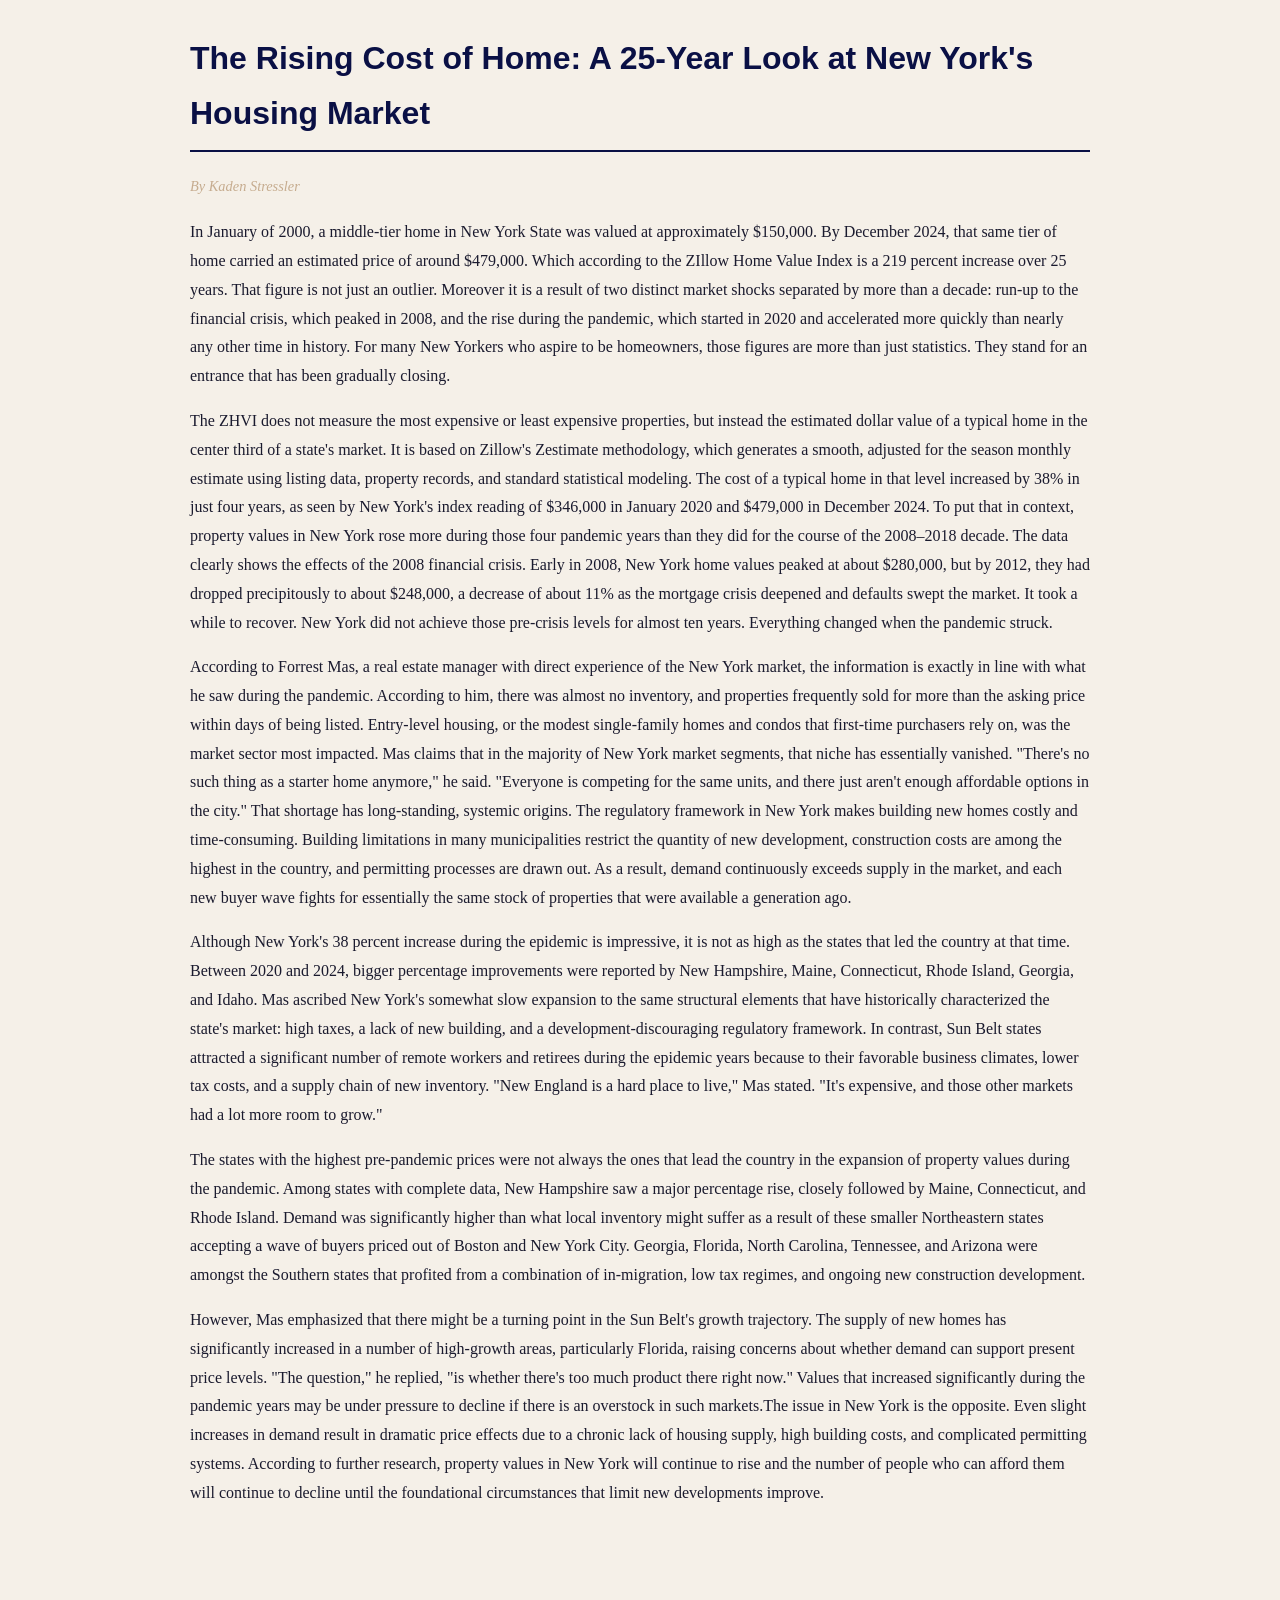
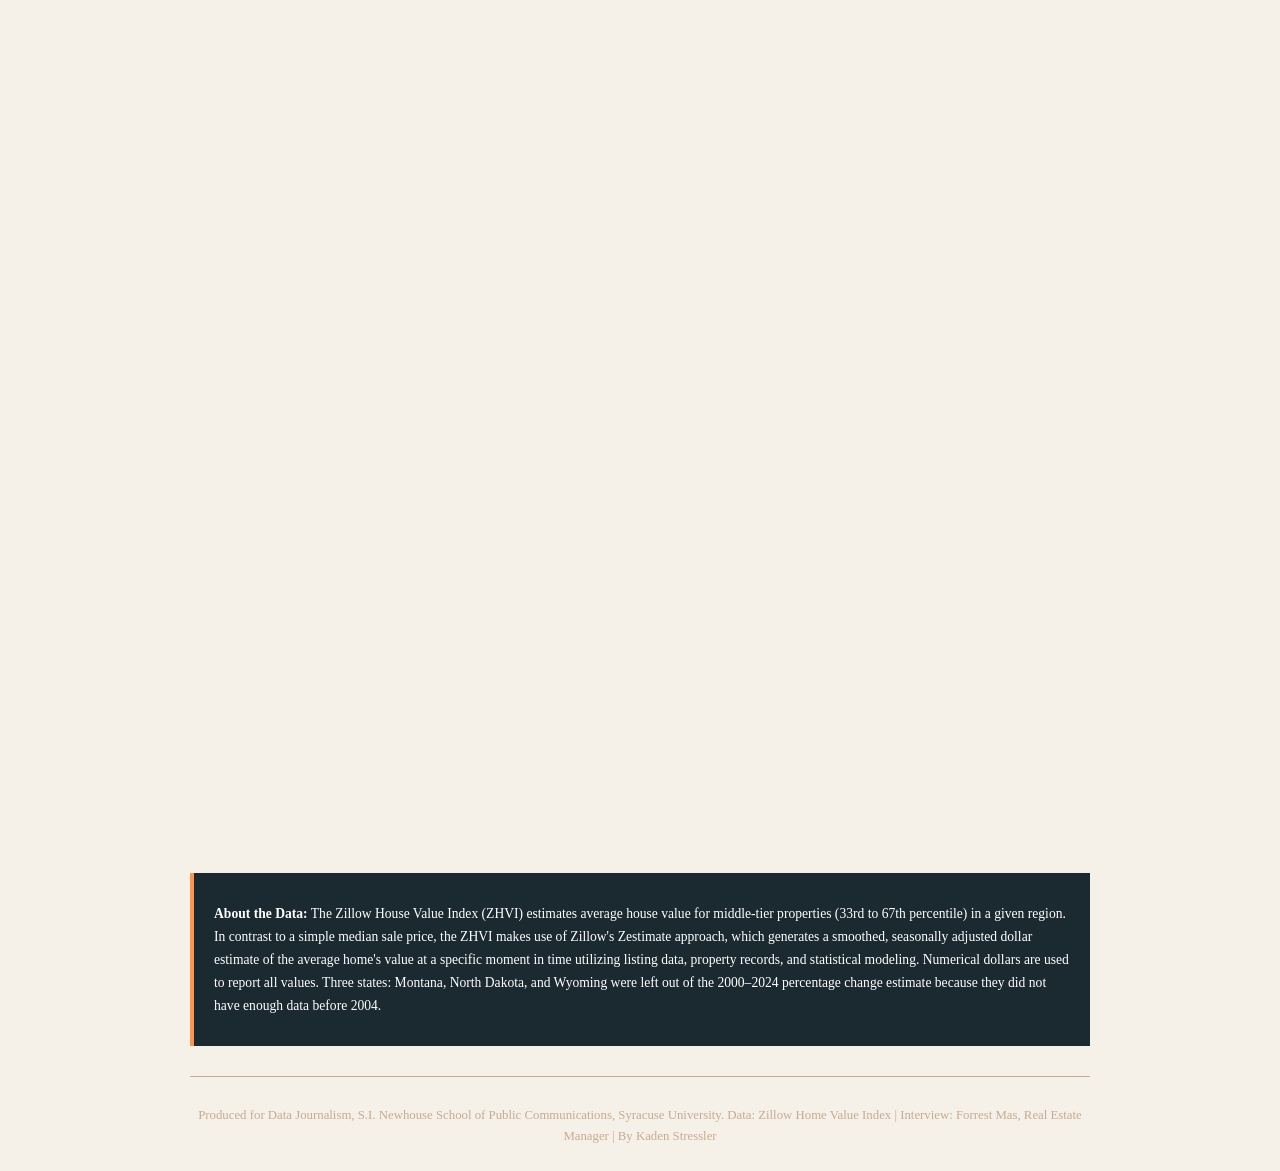
<file: index.html>
<!DOCTYPE html>
<html lang="en">

<head>
  <meta charset="utf-8">
  <meta name="viewport" content="width=device-width, initial-scale=1">
  <title>The Rising Cost of Home: A 25-Year Look at New York's Housing Market</title>
 
  <link rel="stylesheet" href="main.css">

</head>

<body>

  <!-- We're going to add content to our body element. -->
  <h1>The Rising Cost of Home: A 25-Year Look at New York's Housing Market</h1>

  <p class="byline">By Kaden Stressler</p>

  <div class="story">

  <p>In January of 2000, a middle-tier home in New York State was valued at approximately $150,000. By December 2024, that same tier of home carried an estimated price of around $479,000. Which according to the ZIllow Home Value Index is a 219 percent increase over 25 years. That figure is not just an outlier. Moreover it is a result of two distinct market shocks separated by more than a decade: run-up to the financial crisis, which peaked in 2008, and the rise during the pandemic, which started in 2020 and accelerated more quickly than nearly any other time in history. For many New Yorkers who aspire to be homeowners, those figures are more than just statistics. They stand for an entrance that has been gradually closing.
</p>

  <p>The ZHVI does not measure the most expensive or least expensive properties, but instead the estimated dollar value of a typical home in the center third of a state's market. It is based on Zillow's Zestimate methodology, which generates a smooth, adjusted for the season monthly estimate using listing data, property records, and standard statistical modeling.   The cost of a typical home in that level increased by 38% in just four years, as seen by New York's index reading of $346,000 in January 2020 and $479,000 in December 2024. To put that in context, property values in New York rose more during those four pandemic years than they did for the course of the 2008–2018 decade. The data clearly shows the effects of the 2008 financial crisis. Early in 2008, New York home values peaked at about $280,000, but by 2012, they had dropped precipitously to about $248,000, a decrease of about 11% as the mortgage crisis deepened and defaults swept the market. It took a while to recover. New York did not achieve those pre-crisis levels for almost ten years. Everything changed when the pandemic struck.
</p>

  <p>According to Forrest Mas, a real estate manager with direct experience of the New York market, the information is exactly in line with what he saw during the pandemic. According to him, there was almost no inventory, and properties frequently sold for more than the asking price within days of being listed. Entry-level housing, or the modest single-family homes and condos that first-time purchasers rely on, was the market sector most impacted. Mas claims that in the majority of New York market segments, that niche has essentially vanished. "There's no such thing as a starter home anymore," he said. "Everyone is competing for the same units, and there just aren't enough affordable options in the city." That shortage has long-standing, systemic origins. The regulatory framework in New York makes building new homes costly and time-consuming. Building limitations in many municipalities restrict the quantity of new development, construction costs are among the highest in the country, and permitting processes are drawn out. As a result, demand continuously exceeds supply in the market, and each new buyer wave fights for essentially the same stock of properties that were available a generation ago. 
</p>

  <p>Although New York's 38 percent increase during the epidemic is impressive, it is not as high as the states that led the country at that time. Between 2020 and 2024, bigger percentage improvements were reported by New Hampshire, Maine, Connecticut, Rhode Island, Georgia, and Idaho. Mas ascribed New York's somewhat slow expansion to the same structural elements that have historically characterized the state's market: high taxes, a lack of new building, and a development-discouraging regulatory framework. In contrast, Sun Belt states attracted a significant number of remote workers and retirees during the epidemic years because to their favorable business climates, lower tax costs, and a supply chain of new inventory. "New England is a hard place to live," Mas stated. "It's expensive, and those other markets had a lot more room to grow."
</p>

  <p>The states with the highest pre-pandemic prices were not always the ones that lead the country in the expansion of property values during the pandemic. Among states with complete data, New Hampshire saw a major percentage rise, closely followed by Maine, Connecticut, and Rhode Island. Demand was significantly higher than what local inventory might suffer as a result of these smaller Northeastern states accepting a wave of buyers priced out of Boston and New York City. Georgia, Florida, North Carolina, Tennessee, and Arizona were amongst the Southern states that profited from a combination of in-migration, low tax regimes, and ongoing new construction development. 
</p>

  <p> However, Mas emphasized that there might be a turning point in the Sun Belt's growth trajectory. The supply of new homes has significantly increased in a number of high-growth areas, particularly Florida, raising concerns about whether demand can support present price levels. "The question," he replied, "is whether there's too much product there right now." Values that increased significantly during the pandemic years may be under pressure to decline if there is an overstock in such markets.The issue in New York is the opposite. Even slight increases in demand result in dramatic price effects due to a chronic lack of housing supply, high building costs, and complicated permitting systems. According to further research, property values in New York will continue to rise and the number of people who can afford them will continue to decline until the foundational circumstances that limit new developments improve.
</p>

</div>


<div class="charts">

  <iframe title="New York Home Values Lagged Behind Sun Belt States Over 25 Years" aria-label="Line chart" id="datawrapper-chart-q8KJI" src="https://datawrapper.dwcdn.net/q8KJI/1/" scrolling="no" frameborder="0" style="width: 0; min-width: 100% !important; border: none;" height="483" data-external="1"></iframe><script type="text/javascript">window.addEventListener("message",function(a){if(void 0!==a.data["datawrapper-height"]){var e=document.querySelectorAll("iframe");for(var t in a.data["datawrapper-height"])for(var r,i=0;r=e[i];i++)if(r.contentWindow===a.source){var d=a.data["datawrapper-height"][t]+"px";r.style.height=d}}});</script>
</div>


<div class="charts">

  <iframe title="Sun Belt and Northeast States Led the Pandemic Housing Boom" aria-label="Bar Chart" id="datawrapper-chart-jUZ04" src="https://datawrapper.dwcdn.net/jUZ04/1/" scrolling="no" frameborder="0" style="width: 0; min-width: 100% !important; border: none;" height="376" data-external="1"></iframe><script type="text/javascript">window.addEventListener("message",function(a){if(void 0!==a.data["datawrapper-height"]){var e=document.querySelectorAll("iframe");for(var t in a.data["datawrapper-height"])for(var r,i=0;r=e[i];i++)if(r.contentWindow===a.source){var d=a.data["datawrapper-height"][t]+"px";r.style.height=d}}});</script>
</div>



<div class="methodology">

  <p><strong>About the Data:</strong> The Zillow House Value Index (ZHVI) estimates average house value for middle-tier properties (33rd to 67th percentile) in a given region. In contrast to a simple median sale price, the ZHVI makes use of Zillow's Zestimate approach, which generates a smoothed, seasonally adjusted dollar estimate of the average home's value at a specific moment in time utilizing listing data, property records, and statistical modeling. Numerical dollars are used to report all values. Three states: Montana, North Dakota, and Wyoming were left out of the 2000–2024 percentage change estimate because they did not have enough data before 2004.</p>
</div>

<div class="footer">

  <p>Produced for Data Journalism, S.I. Newhouse School of Public Communications, Syracuse University. Data: Zillow Home Value Index | Interview: Forrest Mas, Real Estate Manager | By Kaden Stressler</p>
</div>



</body>

</html>
</file>
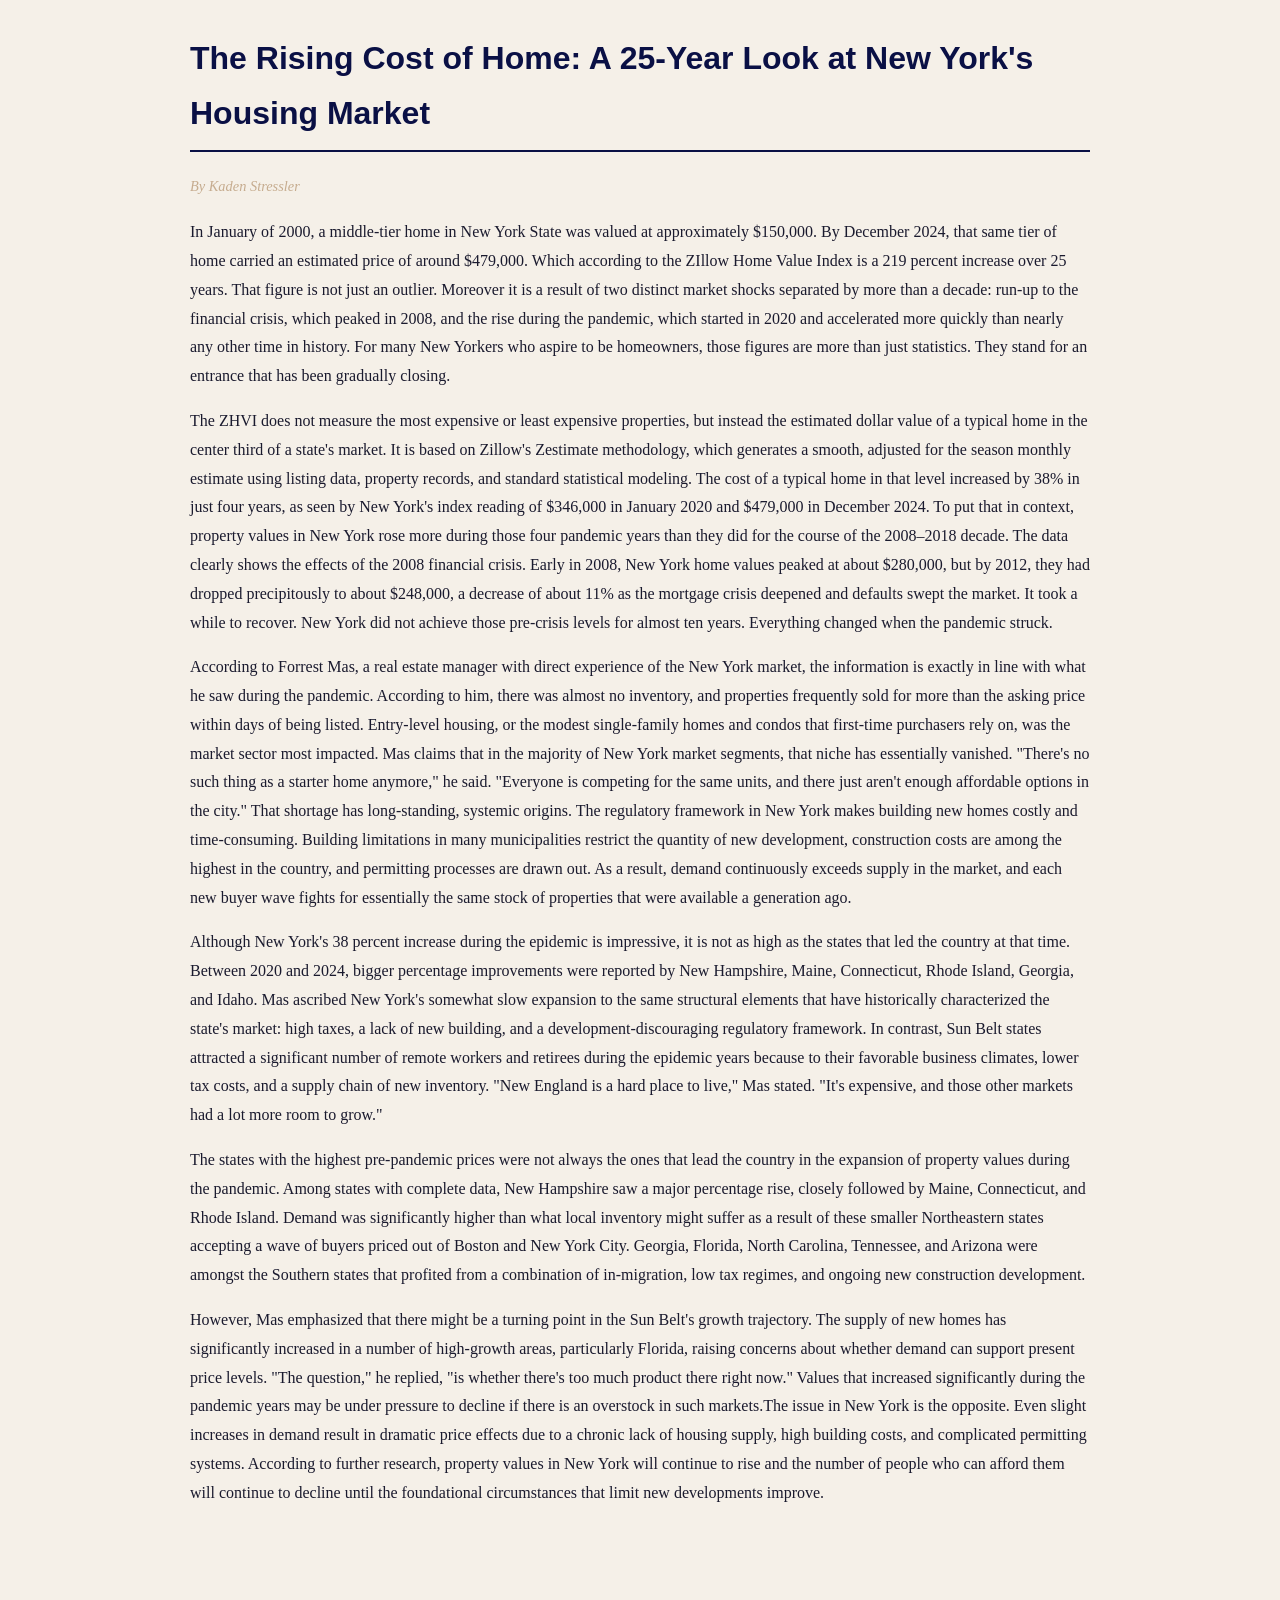
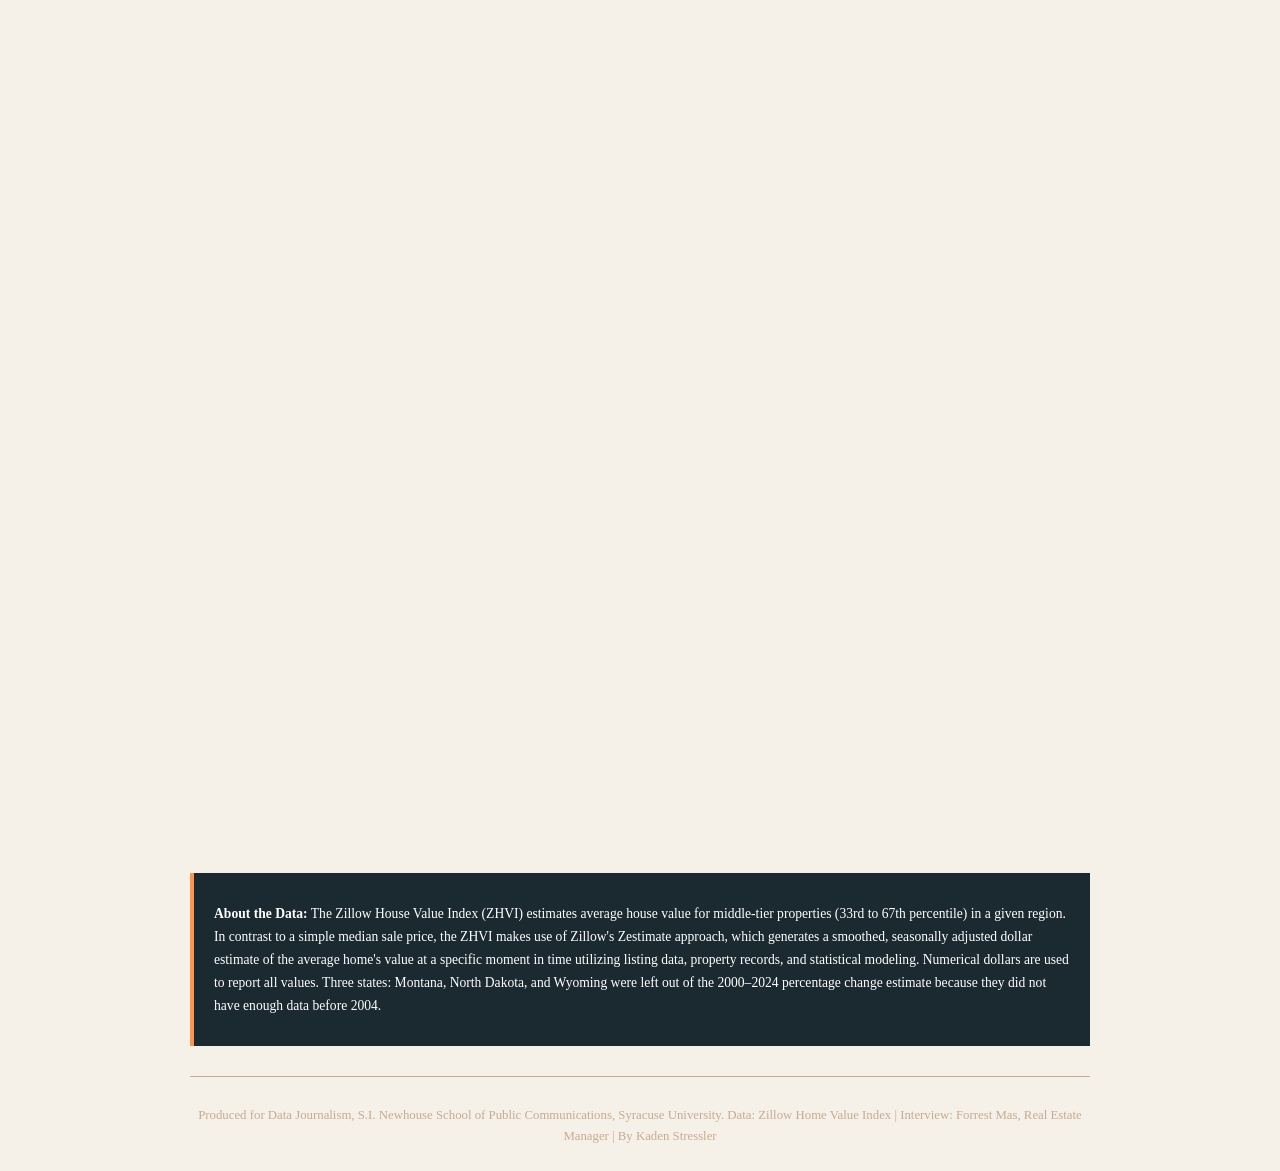
<file: index.html.html>
<!DOCTYPE html>
<html lang="en">

<head>
  <meta charset="utf-8">
  <meta name="viewport" content="width=device-width, initial-scale=1">
  <title>The Rising Cost of Home: A 25-Year Look at New York's Housing Market</title>
 
  <link rel="stylesheet" href="main.css">

</head>

<body>

  <!-- We're going to add content to our body element. -->
  <h1>The Rising Cost of Home: A 25-Year Look at New York's Housing Market</h1>

  <p class="byline">By Kaden Stressler</p>

  <div class="story">

  <p>In January of 2000, a middle-tier home in New York State was valued at approximately $150,000. By December 2024, that same tier of home carried an estimated price of around $479,000. Which according to the ZIllow Home Value Index is a 219 percent increase over 25 years. That figure is not just an outlier. Moreover it is a result of two distinct market shocks separated by more than a decade: run-up to the financial crisis, which peaked in 2008, and the rise during the pandemic, which started in 2020 and accelerated more quickly than nearly any other time in history. For many New Yorkers who aspire to be homeowners, those figures are more than just statistics. They stand for an entrance that has been gradually closing.
</p>

  <p>The ZHVI does not measure the most expensive or least expensive properties, but instead the estimated dollar value of a typical home in the center third of a state's market. It is based on Zillow's Zestimate methodology, which generates a smooth, adjusted for the season monthly estimate using listing data, property records, and standard statistical modeling.   The cost of a typical home in that level increased by 38% in just four years, as seen by New York's index reading of $346,000 in January 2020 and $479,000 in December 2024. To put that in context, property values in New York rose more during those four pandemic years than they did for the course of the 2008–2018 decade. The data clearly shows the effects of the 2008 financial crisis. Early in 2008, New York home values peaked at about $280,000, but by 2012, they had dropped precipitously to about $248,000, a decrease of about 11% as the mortgage crisis deepened and defaults swept the market. It took a while to recover. New York did not achieve those pre-crisis levels for almost ten years. Everything changed when the pandemic struck.
</p>

  <p>According to Forrest Mas, a real estate manager with direct experience of the New York market, the information is exactly in line with what he saw during the pandemic. According to him, there was almost no inventory, and properties frequently sold for more than the asking price within days of being listed. Entry-level housing, or the modest single-family homes and condos that first-time purchasers rely on, was the market sector most impacted. Mas claims that in the majority of New York market segments, that niche has essentially vanished. "There's no such thing as a starter home anymore," he said. "Everyone is competing for the same units, and there just aren't enough affordable options in the city." That shortage has long-standing, systemic origins. The regulatory framework in New York makes building new homes costly and time-consuming. Building limitations in many municipalities restrict the quantity of new development, construction costs are among the highest in the country, and permitting processes are drawn out. As a result, demand continuously exceeds supply in the market, and each new buyer wave fights for essentially the same stock of properties that were available a generation ago. 
</p>

  <p>Although New York's 38 percent increase during the epidemic is impressive, it is not as high as the states that led the country at that time. Between 2020 and 2024, bigger percentage improvements were reported by New Hampshire, Maine, Connecticut, Rhode Island, Georgia, and Idaho. Mas ascribed New York's somewhat slow expansion to the same structural elements that have historically characterized the state's market: high taxes, a lack of new building, and a development-discouraging regulatory framework. In contrast, Sun Belt states attracted a significant number of remote workers and retirees during the epidemic years because to their favorable business climates, lower tax costs, and a supply chain of new inventory. "New England is a hard place to live," Mas stated. "It's expensive, and those other markets had a lot more room to grow."
</p>

  <p>The states with the highest pre-pandemic prices were not always the ones that lead the country in the expansion of property values during the pandemic. Among states with complete data, New Hampshire saw a major percentage rise, closely followed by Maine, Connecticut, and Rhode Island. Demand was significantly higher than what local inventory might suffer as a result of these smaller Northeastern states accepting a wave of buyers priced out of Boston and New York City. Georgia, Florida, North Carolina, Tennessee, and Arizona were amongst the Southern states that profited from a combination of in-migration, low tax regimes, and ongoing new construction development. 
</p>

  <p> However, Mas emphasized that there might be a turning point in the Sun Belt's growth trajectory. The supply of new homes has significantly increased in a number of high-growth areas, particularly Florida, raising concerns about whether demand can support present price levels. "The question," he replied, "is whether there's too much product there right now." Values that increased significantly during the pandemic years may be under pressure to decline if there is an overstock in such markets.The issue in New York is the opposite. Even slight increases in demand result in dramatic price effects due to a chronic lack of housing supply, high building costs, and complicated permitting systems. According to further research, property values in New York will continue to rise and the number of people who can afford them will continue to decline until the foundational circumstances that limit new developments improve.
</p>

</div>


<div class="charts">

  <iframe title="New York Home Values Lagged Behind Sun Belt States Over 25 Years" aria-label="Line chart" id="datawrapper-chart-q8KJI" src="https://datawrapper.dwcdn.net/q8KJI/1/" scrolling="no" frameborder="0" style="width: 0; min-width: 100% !important; border: none;" height="483" data-external="1"></iframe><script type="text/javascript">window.addEventListener("message",function(a){if(void 0!==a.data["datawrapper-height"]){var e=document.querySelectorAll("iframe");for(var t in a.data["datawrapper-height"])for(var r,i=0;r=e[i];i++)if(r.contentWindow===a.source){var d=a.data["datawrapper-height"][t]+"px";r.style.height=d}}});</script>
</div>


<div class="charts">

  <iframe title="Sun Belt and Northeast States Led the Pandemic Housing Boom" aria-label="Bar Chart" id="datawrapper-chart-jUZ04" src="https://datawrapper.dwcdn.net/jUZ04/1/" scrolling="no" frameborder="0" style="width: 0; min-width: 100% !important; border: none;" height="376" data-external="1"></iframe><script type="text/javascript">window.addEventListener("message",function(a){if(void 0!==a.data["datawrapper-height"]){var e=document.querySelectorAll("iframe");for(var t in a.data["datawrapper-height"])for(var r,i=0;r=e[i];i++)if(r.contentWindow===a.source){var d=a.data["datawrapper-height"][t]+"px";r.style.height=d}}});</script>
</div>



<div class="methodology">

  <p><strong>About the Data:</strong> The Zillow House Value Index (ZHVI) estimates average house value for middle-tier properties (33rd to 67th percentile) in a given region. In contrast to a simple median sale price, the ZHVI makes use of Zillow's Zestimate approach, which generates a smoothed, seasonally adjusted dollar estimate of the average home's value at a specific moment in time utilizing listing data, property records, and statistical modeling. Numerical dollars are used to report all values. Three states: Montana, North Dakota, and Wyoming were left out of the 2000–2024 percentage change estimate because they did not have enough data before 2004.</p>
</div>

<div class="footer">

  <p>Produced for Data Journalism, S.I. Newhouse School of Public Communications, Syracuse University. Data: Zillow Home Value Index | Interview: Forrest Mas, Real Estate Manager | By Kaden Stressler</p>
</div>



</body>

</html>
</file>
<file: main.css>
body {
  margin: auto;
  padding: 10px;
  max-width: 900px;
  font-family: Georgia, serif;
  background-color: #f5f0e8;
  color: #1a1a2e;
  line-height: 1.7;
}

h1 {
  font-family: Arial, sans-serif;
  font-size: 2em;
  color: #0a1045;
  border-bottom: 2px solid #0a1045;
  padding-bottom: 10px;
}

.byline {
  font-style: italic;
  font-size: 0.9em;
  color: #c6ac8f;
  margin-bottom: 20px;
}

.story p {
  line-height: 1.8;
  margin-bottom: 15px;
}

.charts {
  margin: 30px 0;
}

.methodology {
  background-color: #1a2a30;
  border-left: 4px solid #ff934f;
  padding: 15px 20px;
  margin: 30px 0;
  font-size: 0.85em;
   color: #ffffff;
}

.footer {
  text-align: center;
  font-size: 0.8em;
  color: #c6ac8f;
  border-top: 1px solid #c6ac8f;
  padding-top: 15px;
  margin-top: 30px;
}

a:link, a:visited { color: #ff934f; }
img { max-width: 100%; }
</file>
